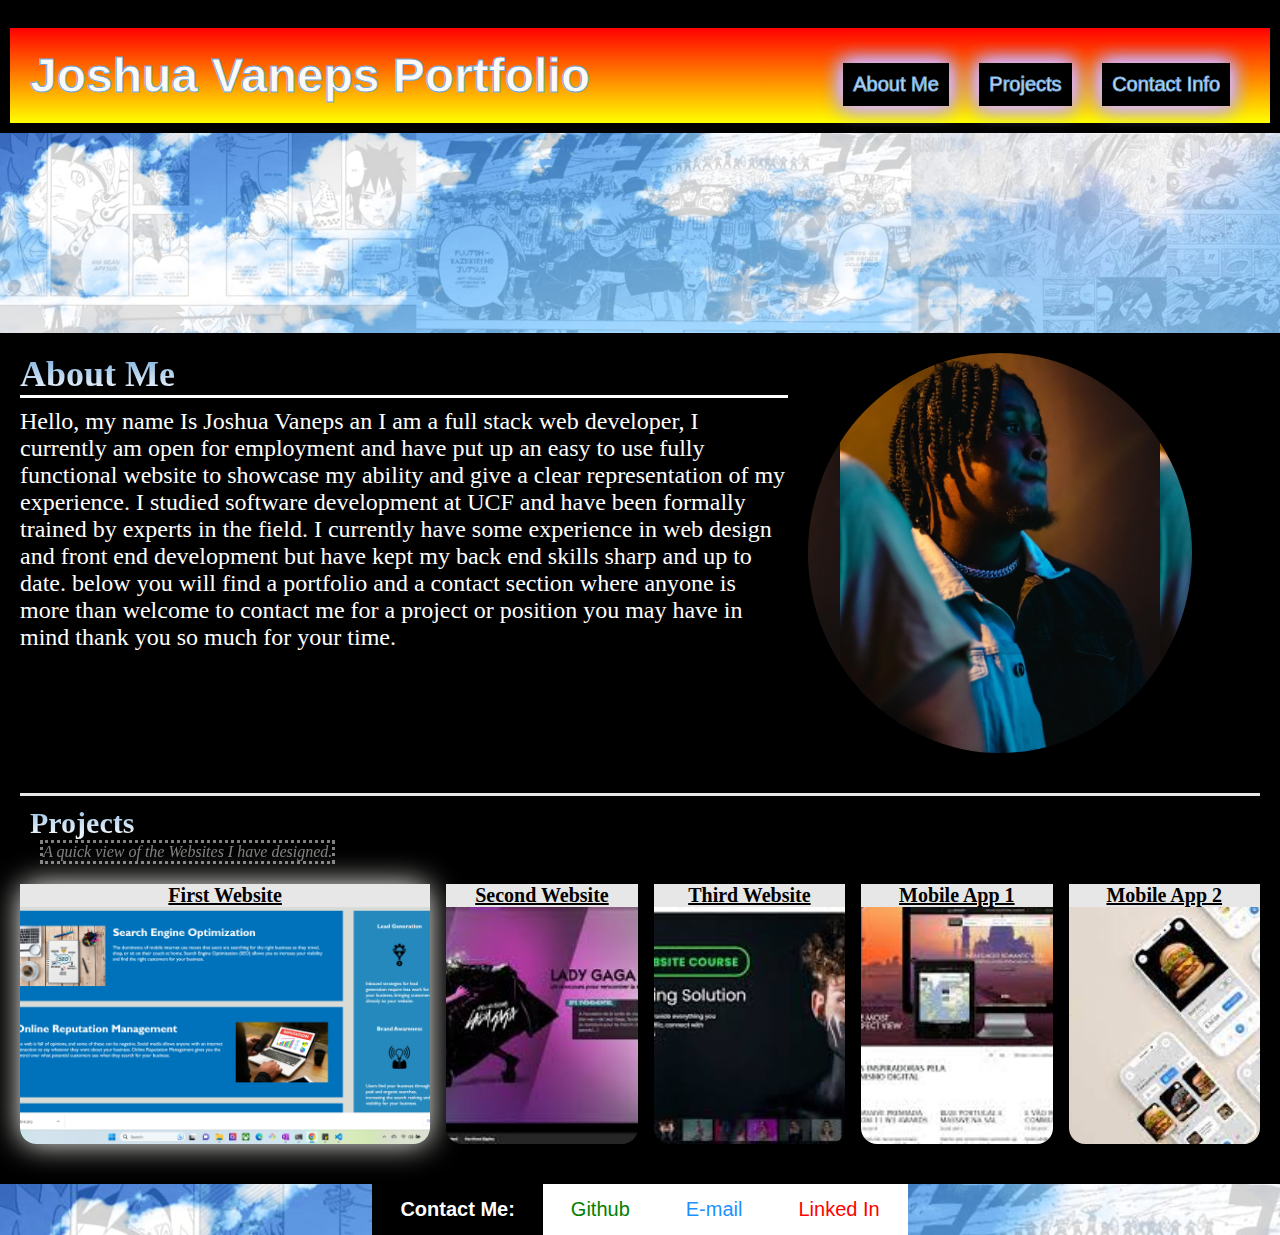
<file: index.html>
<!DOCTYPE html>
<html lang="en-us">

<head>
    <meta charset="UTF-8" />
    <link rel="stylesheet"  href="./Assets/styles-3.css">
    <titl>Portfolio Home Page</title>
    
</head>
<body>
    <header>
        <h1>Joshua Vaneps Portfolio</h1>
        <nav>
            <ul>
                <li>
                    <a href="#About-Me">About Me</a>
                </li>
                <li>
                    <a href="#projects">Projects</a>
                </li>
                <li>
                    <a href="#contact">Contact Info</a>
                </li>
            </ul>
        </nav>
    </header>
    <div class="hero"></div>
    <main>
        <div class="wrapper">
        <section class="About-Me" id="About-Me">
            <h2>About Me</h2>
            <p>Hello, my name Is Joshua Vaneps an I am a full stack web developer,
                I currently am open for employment and have put up an easy to use fully functional website
                to showcase my ability and give a clear representation of my experience.
                I studied software development at UCF and have been formally trained by experts in the field.
                I currently have some experience in web design and front end development but have kept
                my back end skills sharp and up to date.  below you will find a portfolio and a contact section 
                where anyone is more than welcome to contact me for a project or position you may have in mind
                thank you so much for your time.
            </p>
        </section>
        <aside class="image-section" style="background-image: url(./Assets/3533302B-A67E-4222-81B4-42A41686F329\ \(1\).jpg);" >
            <p>Joshua Vaneps</p>
        </aside>
    </div>
        <section class="projects" id="projects">
            <h2>Projects</h2> 
                <p>A quick view of the Websites I have designed.</p>
        <div class="box" id="box">
            <div class="bg1"><a href="https://joshuavaneps.github.io/hoerison-bug-repair/" target="_blank"><h3>First Website</h3></a></div>
            <div class="bg2"><h3>Second Website</h3></div>
            <div class="bg3"><h3>Third Website</h3></div>
            <div class="bg4"><h3>Mobile App 1</h3></div>
            <div class="bg5"><h3>Mobile App 2</h3></div>
        </div>
        </section>
        <section>


        </section>
    </main>
    <footer>
        <form id="contact">
           <a href="./Contact.html" target="blank"><h4>Contact Me:</h4></a>
            <a href="https://github.com/JoshuaVaneps" target="_blank" class="btn github">Github</a>
            <a href="mailto:joshuavaneps@yahoo.com" target="_blank" class="btn email">E-mail</a>
            <a href="https://www.linkedin.com/in/josh-vaneps-80315441" target="_blank" class="btn linked">Linked In</button></a>
        </form>
    </footer>
    </body>
</file>
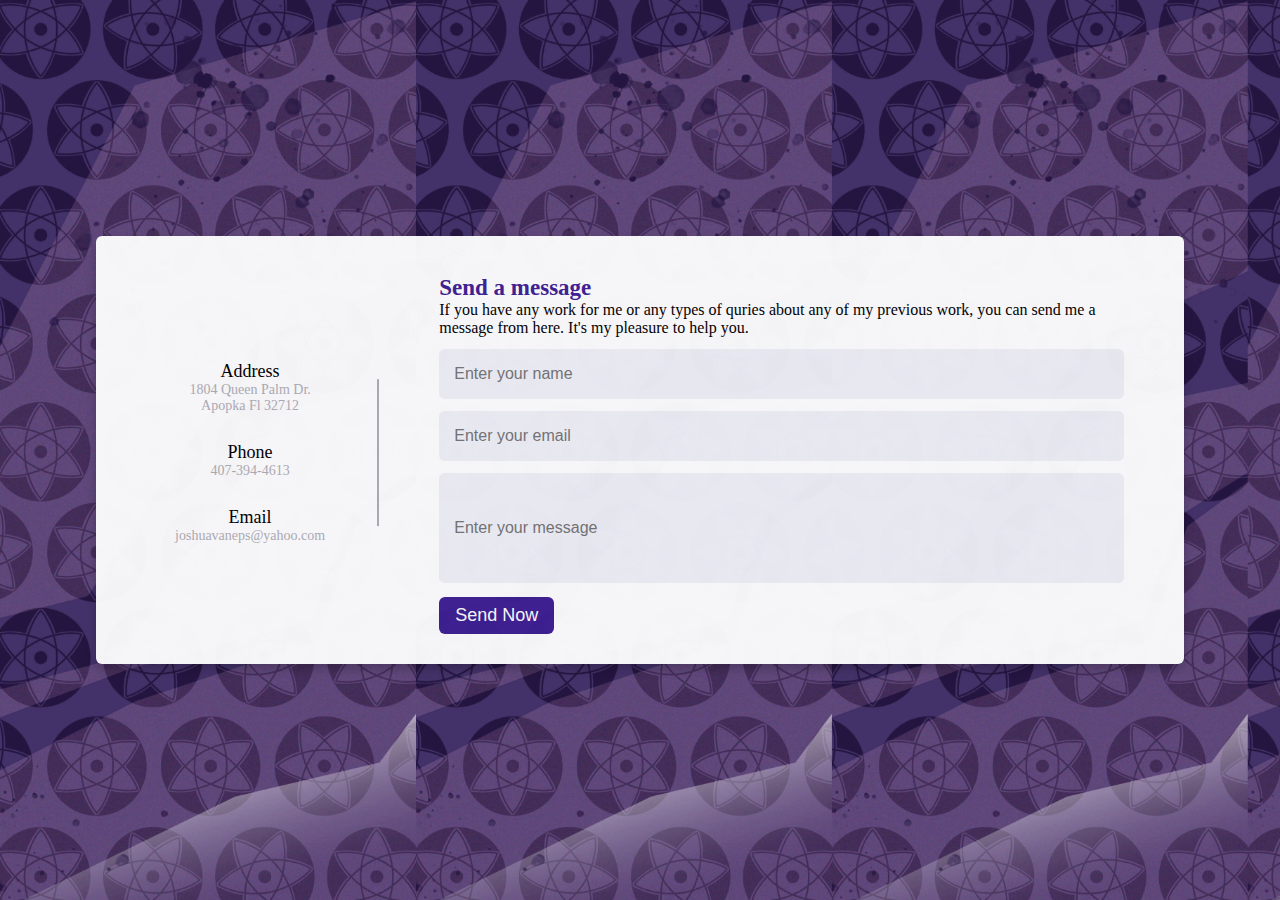
<file: Contact.html>
<!DOCTYPE html>
<html lang="en" dir="ltr">
  <head>
    <meta charset="UTF-8">
    <link rel="stylesheet" href="./Assets/style.css">
     <meta name="viewport" content="width=device-width, initial-scale=1.0">
   </head>
<Article>
  <div class="container">
    <div class="content">
      <div class="left-side">
        <div class="address details">
          <i class="fas fa-map-marker-alt"></i>
          <div class="topic">Address</div>
          <div class="text-one">1804 Queen Palm Dr.</div>
          <div class="text-two">Apopka Fl 32712</div>
        </div>
        <div class="phone details">
          <i class="fas fa-phone-alt"></i>
          <div class="topic">Phone</div>
          <div class="text-one">407-394-4613</div>
          <div class="text-two"></div>
        </div>
        <div class="email details">
          <i class="fas fa-envelope"></i>
          <div class="topic">Email</div>
          <div class="text-one">joshuavaneps@yahoo.com</div>
          <div class="text-two"></div>
        </div>
      </div>
      <div class="right-side">
        <div class="topic-text">Send a message</div>
        <p>If you have any work for me or any types of quries about any of my previous work, you can send me a message from here. It's my pleasure to help you.</p>
      <form action="#">
        <div class="input-box">
          <input type="text" placeholder="Enter your name">
        </div>
        <div class="input-box">
          <input type="text" placeholder="Enter your email">
        </div>
        <div class="input-box message-box">
          <input type="text" placeholder="Enter your message">
        </div>
        <div class="button">
          <input type="button" value="Send Now" >
        </div>
      </form>
    </div>
    </div>
  </div>
</article>
</html>
</file>
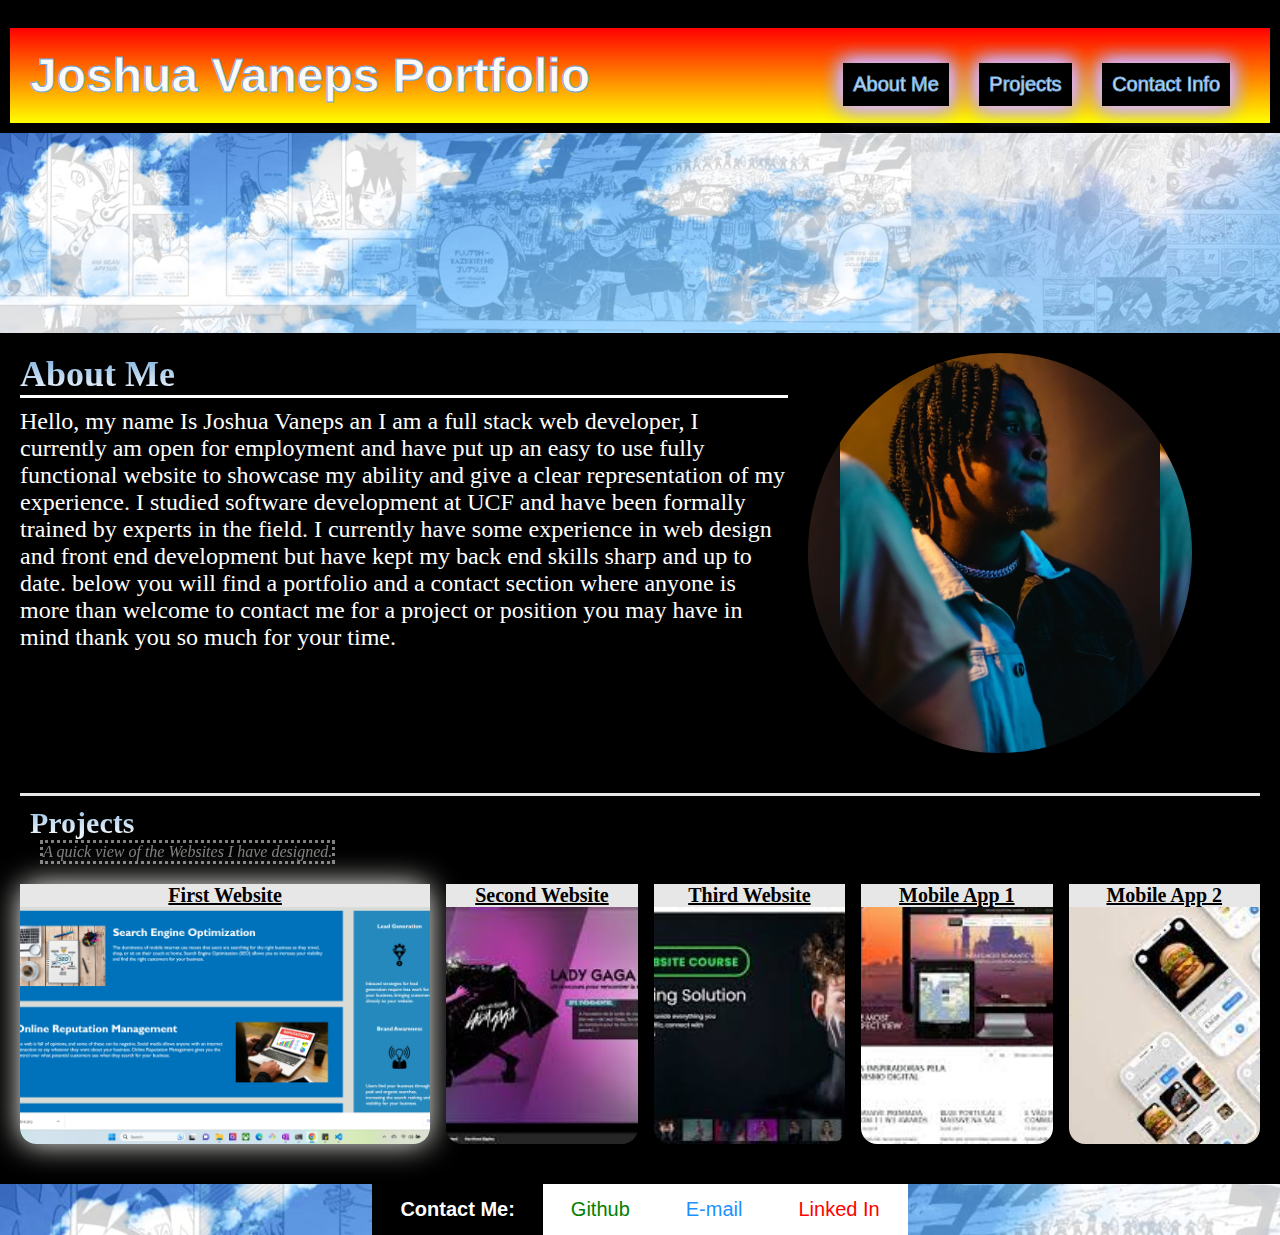
<file: gallery.html>
<!DOCTYPE html>
<html lang="en-us">

<head>
    <meta charset="UTF-8" />
    <link rel="stylesheet"  href="./Assets/styles-3.css">
    <titl>Portfolio Home Page</title>
    
</head>
<body>
    <header>
        <h1>Joshua Vaneps Portfolio</h1>
        <nav>
            <ul>
                <li>
                    <a href="#About-Me">About Me</a>
                </li>
                <li>
                    <a href="#projects">Projects</a>
                </li>
                <li>
                    <a href="#contact">Contact Info</a>
                </li>
            </ul>
        </nav>
    </header>
    <div class="hero"></div>
    <main>
        <div class="wrapper">
        <section class="About-Me" id="About-Me">
            <h2>About Me</h2>
            <p>Hello, my name Is Joshua Vaneps an I am a full stack web developer,
                I currently am open for employment and have put up an easy to use fully functional website
                to showcase my ability and give a clear representation of my experience.
                I studied software development at UCF and have been formally trained by experts in the field.
                I currently have some experience in web design and front end development but have kept
                my back end skills sharp and up to date.  below you will find a portfolio and a contact section 
                where anyone is more than welcome to contact me for a project or position you may have in mind
                thank you so much for your time.
            </p>
        </section>
        <aside class="image-section" style="background-image: url(./Assets/3533302B-A67E-4222-81B4-42A41686F329\ \(1\).jpg);" >
            <p>Joshua Vaneps</p>
        </aside>
    </div>
        <section class="projects" id="projects">
            <h2>Projects</h2> 
                <p>A quick view of the Websites I have designed.</p>
        <div class="box" id="box">
            <div class="bg1"><a href="https://joshuavaneps.github.io/hoerison/" target="_blank"><h3>First Website</h3></a></div>
            <div class="bg2"><h3>Second Website</h3></div>
            <div class="bg3"><h3>Third Website</h3></div>
            <div class="bg4"><h3>Mobile App 1</h3></div>
            <div class="bg5"><h3>Mobile App 2</h3></div>
        </div>
        </section>
        <section>


        </section>
    </main>
    <footer>
        <form id="contact">
           <a href="./Contact.html" target="blank"><h4>Contact Me:</h4></a>
            <a href="https://github.com/JoshuaVaneps" target="_blank" class="btn github">Github</a>
            <a href="mailto:joshuavaneps@yahoo.com" target="_blank" class="btn email">E-mail</a>
            <a href="https://www.linkedin.com/in/josh-vaneps-80315441" target="_blank" class="btn linked">Linked In</button></a>
        </form>
    </footer>
    </body>
</file>
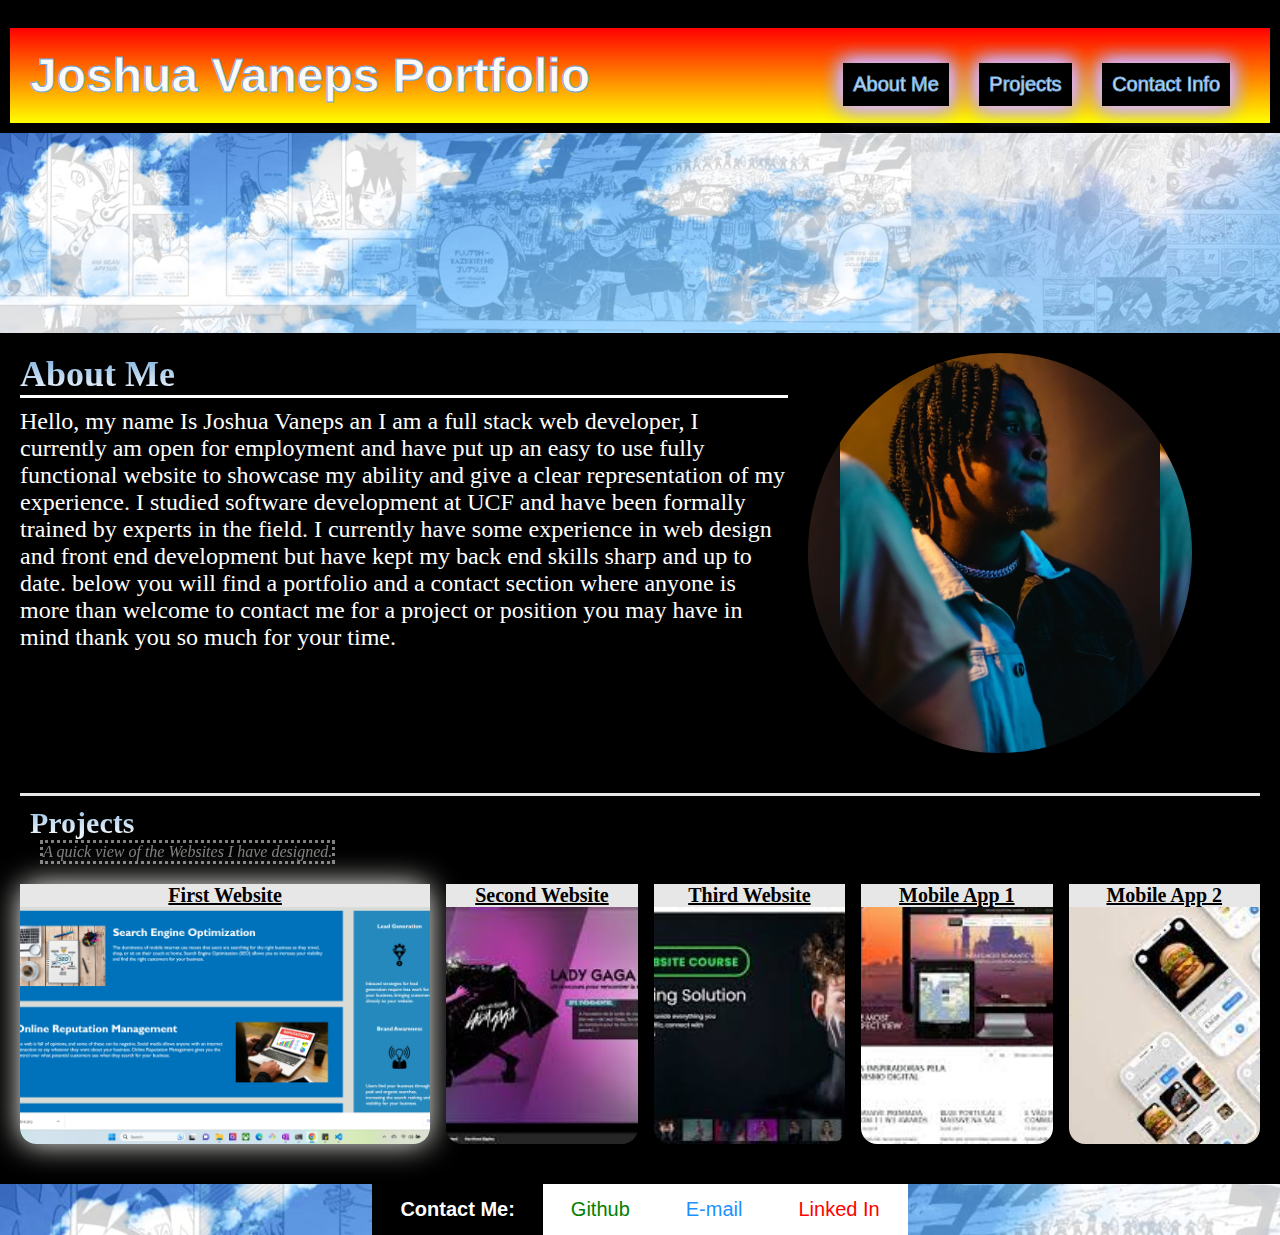
<file: portfolio-website.html>
<!DOCTYPE html>
<html lang="en-us">

<head>
    <meta charset="UTF-8" />
    <link rel="stylesheet"  href="./Assets/styles-3.css">
    <titl>Portfolio Home Page</title>
    
</head>
<body>
    <header>
        <h1>Joshua Vaneps Portfolio</h1>
        <nav>
            <ul>
                <li>
                    <a href="#About-Me">About Me</a>
                </li>
                <li>
                    <a href="#projects">Projects</a>
                </li>
                <li>
                    <a href="#contact">Contact Info</a>
                </li>
            </ul>
        </nav>
    </header>
    <div class="hero"></div>
    <main>
        <div class="wrapper">
        <section class="About-Me" id="About-Me">
            <h2>About Me</h2>
            <p>Hello, my name Is Joshua Vaneps an I am a full stack web developer,
                I currently am open for employment and have put up an easy to use fully functional website
                to showcase my ability and give a clear representation of my experience.
                I studied software development at UCF and have been formally trained by experts in the field.
                I currently have some experience in web design and front end development but have kept
                my back end skills sharp and up to date.  below you will find a portfolio and a contact section 
                where anyone is more than welcome to contact me for a project or position you may have in mind
                thank you so much for your time.
            </p>
        </section>
        <aside class="image-section" style="background-image: url(./Assets/3533302B-A67E-4222-81B4-42A41686F329\ \(1\).jpg);" >
            <p>Joshua Vaneps</p>
        </aside>
    </div>
        <section class="projects" id="projects">
            <h2>Projects</h2> 
                <p>A quick view of the Websites I have designed.</p>
        <div class="box" id="box">
            <div class="bg1"><a href="https://joshuavaneps.github.io/hoerison/" target="_blank"><h3>First Website</h3></a></div>
            <div class="bg2"><h3>Second Website</h3></div>
            <div class="bg3"><h3>Third Website</h3></div>
            <div class="bg4"><h3>Mobile App 1</h3></div>
            <div class="bg5"><h3>Mobile App 2</h3></div>
        </div>
        </section>
        <section>


        </section>
    </main>
    <footer>
        <form id="contact">
           <a href="./Contact.html" target="blank"><h4>Contact Me:</h4></a>
            <a href="https://github.com/JoshuaVaneps" target="_blank" class="btn github">Github</a>
            <a href="mailto:joshuavaneps@yahoo.com" target="_blank" class="btn email">E-mail</a>
            <a href="https://www.linkedin.com/in/josh-vaneps-80315441" target="_blank" class="btn linked">Linked In</button></a>
        </form>
    </footer>
    </body>
</file>
<file: Assets/styles-3.css>
/*the margin causing there to be no space between the outside of our content and the background */
/*box sizing is set to border box so that our boxes display parallel and gives our boxes width and height regardless of if we set them*/
* {
    box-sizing: border-box;
    padding: 0;
    margin: 0;
}

:root{
    --main-bgc: linear-gradient(red, yellow);
    --secondary-bgc: #6FA8DC;
    --text: #fbfaf6;
    --first-highlight:black;
    --second-highlight:white;

}

/*banner below nav bar, settings below set its height width source and scale*/
.hero { 
    height: 200px;
    width: 100%;
    background-image: url("./pxfuel.jpg"); 
    background-size: cover; /*Scales the image (while preserving its ratio) to the smallest possible size to fill the container */
}

/*main code for our header element, controls our font background color text color and gradiant*/
header {
    padding: 20px;
    font-family: 'Trebuchet MS', 'Lucida Sans Unicode', 'Lucida Grande', 'Lucida Sans', Arial, sans-serif;
    background-image: var(--main-bgc);
    color: var(--text);
    border: solid 10px;
    border-color: black;
    -webkit-text-stroke:#6FA8DC 1px;
}

/*this is setting our header title and navigation side by side and applying a font size*/
header h1 {
    display: inline-block;
    font-size: 48px;
}

header nav {
    padding-top: 15px;/* puts space between the top of the page and the list items */
    margin-right: 20px;/* puts space on the left side of the list items */
    float: right;/*makes our list element float to the right of container*/
    font-family: 'Gill Sans', 'Gill Sans MT', Calibri, 'Trebuchet MS', sans-serif;/*is applying multiple applying font options in case our first choice doest run*/
    font-size: 20px;
    
}

/*sets our text color to white and stops underline*/
a {
    color: var(--text);
    text-decoration: none;
}

header nav ul li {
    display: inline-flex;/*setting our list elements side by side */
    margin-left: 25px; /* puts space to the right of the lists */
    padding: 10px;
    background-color: black;
    box-shadow: 0 0 20px #fff, 0 0 20px #f0f, 0 0 20px #0ff;
}
/* giving our text a inner highlight effect when hovered over*/
nav ul li:hover{
    box-shadow: inset 0 0 20px white;
   

}

/*sets our background color to our highlight variable whcih 
in this case is black*/
body{
    background: var(--first-highlight);
}

/*adds padding and margin to our container*/
.wrapper {
    display: flex;
    margin-bottom: 20px;
    padding-bottom: 20px;
    padding-top: 20px;
  }
/*this is all of our main settings for the about me section 
further margin control and height and with for the section*/
#About-Me {
    height:400px;
    width:60%;
    color: var(--second-highlight);
    margin-right: 20px;
    margin-left: 20px;
    font-size: 24px;
  }

  /*seperate elements for our h2 text of our about me, mainly 
  adding a gradiant and margins away from the main paragraph*/
 .About-Me >h2{
    background-image: linear-gradient(#6FA8DC, white);
    -webkit-background-clip: text;
    -webkit-text-fill-color: transparent;
    margin-bottom: 10px;
    border-bottom: solid #fff;
    }

    /*code for out ptofile picture set to the aside catagory
    for easier spacing */
  aside.image-section {
    height:     400px;
    width:      30%;
    background-position: center;
    background-repeat: repeat;
    background-size: auto 100%;
    border-radius: 50%;
  }

/*h2 element for our project section this has all of our 
margin information spacing and gradiant variables*/
.projects >h2{
    border-top: solid #e7e7e7;
    height: min-content;
    margin-left: 20px;
    margin-right: 20px;
    font-size: 30px;
    background-image: linear-gradient(#6FA8DC, white);
    -webkit-background-clip: text;
    -webkit-text-fill-color: transparent;
    padding-top: 10px;
    text-indent: 10px;
}
/*styling for the smalll paragraph element of the about me this 
code simply gives spacing info and a dotted border along with lower opacity*/
.projects >p{
    display: flex;
    color: var(--text);
    margin-left: 40px;
    margin-right: 20px;
    border: dotted white;
    width: fit-content;
    font-style: italic;
    opacity: .5;
}

/*ups the opacity and adds shadows when hovering over the p element*/
.projects >p:hover{
    opacity: 1;
    box-shadow: 0 0 5px #fff;
}


h3 {
    color: var(--text);
    display: flex;
    flex-wrap: wrap;
}

.box {
    display: flex;
    height: 300px;
    width: 100%;
    gap: 1rem;
    background-color: var(--first-highlight);
    padding: 20px;
    flex-wrap:wrap ;
    margin-bottom: 20px;
}


.bg1{
     background: url(../Assets/Screenshot\ \(1\).png);
    
}

.bg1 h3, .bg2 h3, .bg3 h3, .bg4 h3, .bg5 h3{
    text-decoration: underline;
    font-size: 20px;
    color: black;
    background-color: #e7e7e7;
    display: block;
    text-align: center;
}

.bg2{
    background: url(../Assets/mock-1.jpg);
}

.bg3{
    background: url(../Assets/mock-2.jpg);
}

.bg4{
    background: url(../Assets/mock-3.jpg);
}

.bg5{
    background: url(../Assets/mock\ app.jpg);
}

.box >div {
    flex: .7;
    border-radius: 1rem;
    background-position: center;
    background-repeat: no-repeat;
    background-size: auto 100%;
    transition: all .8s cubic-bezier(.25, .4, .45, 1.4);
}

.box >.bg1 {
    flex: 1.5;
    outline: none;
    transition: all 0.25s ease-in;
    box-shadow: 0 0 30px #fbfaf6;
}

.box > div:hover{
flex: 3;  
outline: none;
box-shadow:
    inset 0 0 30px #fff,      
    inset 0 0 50px #f0f,   
    inset 0 0 50px #0ff,
    0 0 30px red;
}

footer{
    background-image: url("./pxfuel.jpg");
    font-family:sans-serif;
}

form{
    display: flex;
    justify-content: center;
}

h4{
    display: flex;
    flex-wrap: wrap;
    justify-content: center;
    color: white;
    font-size: 20px;
    align-content: center;
    padding: 14px 28px;
    background: var(--first-highlight);
}

h4:hover {
    background-color: white;
    color: black;
}

.btn {
    border: none;
    background-color: inherit;
    padding: 14px 28px;
    font-size: 20px;
    cursor: pointer;
    display: inline-block;
}

/* Green */
.github {
    color: green;
    background: var(--second-highlight)
}

.github:hover {
    background-color: #04AA6D;
    color: white;
}

/* Blue */
.email {
    color: dodgerblue;
    background: var(--second-highlight)
}

.email:hover {
    background: #2196F3;
    color: white;
}

/* Red */
.linked {
    color: red;
    background: var(--second-highlight);
}

.linked:hover {
    background: #f44336;
    color: white;
}

/* Gray */
.default {
    color: black;
}

.default:hover {
    background: #e7e7e7;
}

@media screen and (max-width: 800px) {
    #About-Me {
        font-size: 21px;
    }
    .About-Me >h2 {  
        font-size: 35px;
    }

    .hero{
        background-position: center;
    }
}

@media screen and (max-width: 700px) {
    header h1 {
        display: inline-block;
       text-align: center;
        font-size: 48px;
    }

#About-Me {
    font-size: 18px;
    text-align: center;
    margin: 15px;
}

 .About-Me >h2 {  
    display: flex;
    justify-content: center;
    font-size: 40px;
    padding-bottom: 10px;
}


aside.image-section {
    margin-top: 70px;
    height: 400px;
    border-radius: 15%;
}
 .projects >h2 {
    display: flex;
    justify-content: center;
    font-size: 35px;
    margin-right: 40%;
    padding: 10px;
}
}
</file>
<file: Assets/style.css>
*{
  margin: 0;
  padding: 0;
  box-sizing: border-box;
}

article{
  min-height: 100vh;
  width: 100%;
  background: url(./naruto-pattern-wallpaper-2-scaled.jpg);
  background-repeat: repeat;
  background-size: auto 100%;
  display: flex;
  align-items: center;
  justify-content: center;

}

.container{
  width: 85%;
  background: white;
  border-radius: 6px;
  padding: 20px 60px 30px 40px;
  box-shadow: 0 5px 10px rgba(0, 0, 0, 0.2);
  opacity: .95;
  
}
.container .content{
  display: flex;
  align-items: center;
  justify-content: space-between;
}
.container .content .left-side{
  width: 25%;
  height: 100%;
  display: flex;
  flex-direction: column;
  align-items: center;
  justify-content: center;
  margin-top: 15px;
  position: relative;
  opacity: 1;
}
.content .left-side::before{
  content: '';
  position: absolute;
  height: 70%;
  width: 2px;
  right: -15px;
  top: 50%;
  transform: translateY(-50%);
  background: #afafb6;
}
.content .left-side .details{
  margin: 14px;
  text-align: center;
}
.content .left-side .details i{
  font-size: 30px;
  color: #3e2093;
  margin-bottom: 10px;
}
.content .left-side .details .topic{
  font-size: 18px;
  font-weight: 500;
}
.content .left-side .details .text-one,
.content .left-side .details .text-two{
  font-size: 14px;
  color: #afafb6;
}
.container .content .right-side{
  width: 75%;
  margin-left: 75px;
  margin-top: 2%;
}
.content .right-side .topic-text{
  font-size: 23px;
  font-weight: 600;
  color: #3e2093;
}
.right-side .input-box{
  height: 50px;
  width: 100%;
  margin: 12px 0;
}
.right-side .input-box input,
.right-side .input-box textarea{
  height: 100%;
  width: 100%;
  border: none;
  outline: none;
  font-size: 16px;
  background: #F0F1F8;
  border-radius: 6px;
  padding: 0 15px;
  resize: none;
  
}
.right-side .message-box{
  min-height: 110px;
  
  
}
.right-side .input-box textarea{
  padding-top: 6px; 
}
.right-side .button{
  display: inline-block;
  margin-top: 2px;
}
.right-side .button input[type="button"]{
  color: #fff;
  font-size: 18px;
  outline: none;
  border: none;
  padding: 8px 16px;
  border-radius: 6px;
  background: #3e2093;
  cursor: pointer;
  transition: all 0.3s ease;
}
.button input[type="button"]:hover{
  background: #5029bc;
  box-shadow: 0 0 10px black,
  0 0 10px white;
}

@media (max-width: 950px) {
  .container{
    width: 90%;
    padding: 30px 40px 40px 35px ;
  }
  .container .content .right-side{
   width: 75%;
   margin-left: 55px;
}
}
@media (max-width: 820px) {
  .container{
    margin: 40px 0;
    height: 100%;
  }
  .container .content{
    flex-direction: column-reverse;
  }
 .container .content .left-side{
   width: 100%;
   flex-direction: row;
   margin-top: 40px;
   justify-content: center;
   flex-wrap: wrap;
 }
 .container .content .left-side::before{
   display: none;
 }
 .container .content .right-side{
   width: 100%;
   margin-left: 0;
   text-align: center;
 }
 .right-side .button input[type="button"]{
  position: absolute;
  left: 20%;
  right: 20%; 
}

}
</file>
